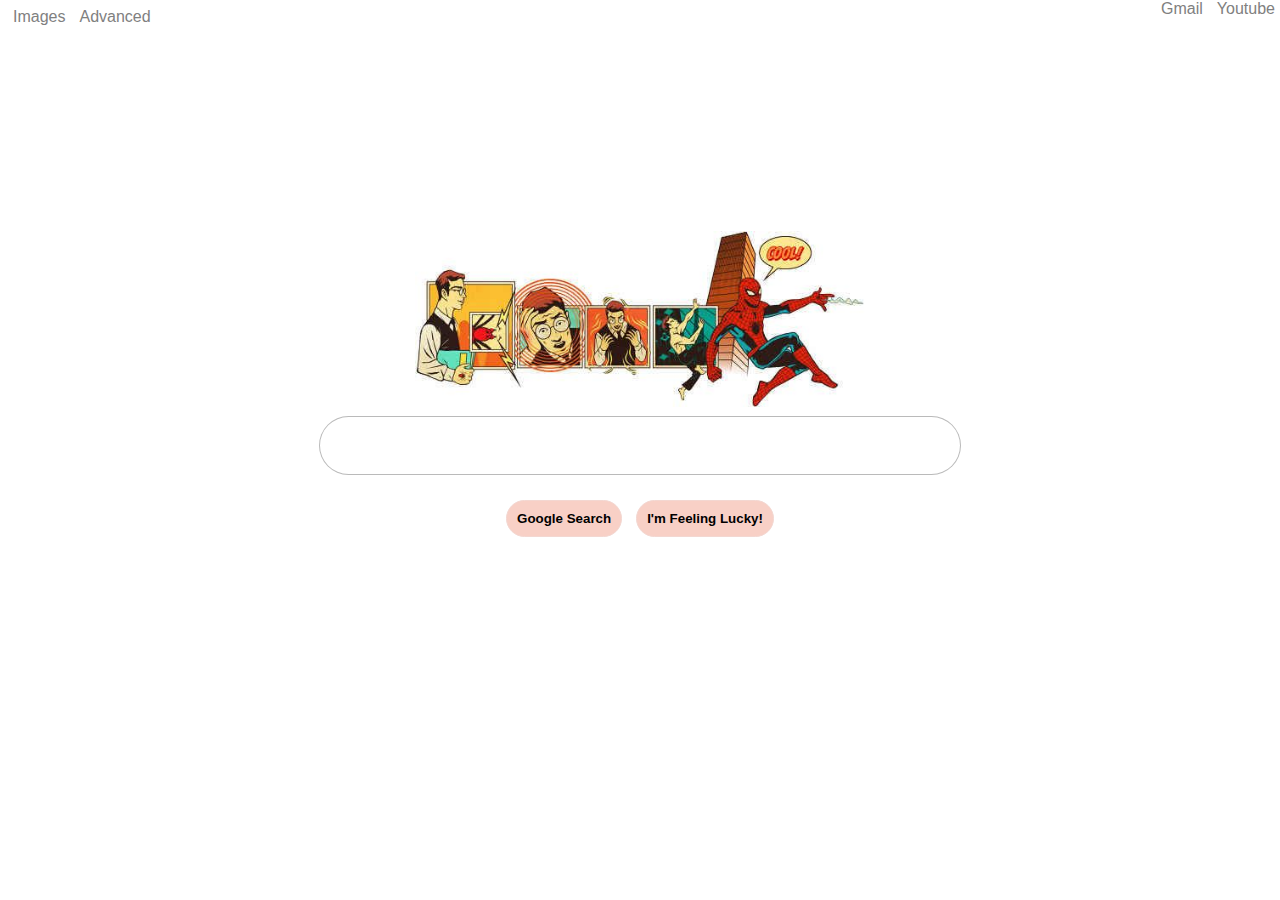
<file: index.html>
<!DOCTYPE html>
<html lang="en">
    <head>
        <title>Search</title>
        <link href="style.css"rel="stylesheet">
        <script defer src="j.js"></script>
    </head>
    <body>
        <a href="image.html">Images</a>
        <a href="advanced.html">Advanced</a>
        <div id="topright"><a href="https://mail.google.com/mail/?tab=rm&ogbl" class="baza">Gmail</a>
        <a href="https://www.youtube.com/" class="baza">Youtube</a></div>
        <form action="https://www.google.com/search">
            <a href='https://en.wikipedia.org/wiki/Spider-Man'><img src="spiderman.jpg" alt="spiderman" width="450"></a>
            <input type="text" name="q" placeholder="" id="queryInput">
            <div><input type="submit" value="Google Search">
            <input type="submit" value="I'm Feeling Lucky!"></div>
        </form>
    </body>
</html>
</file>
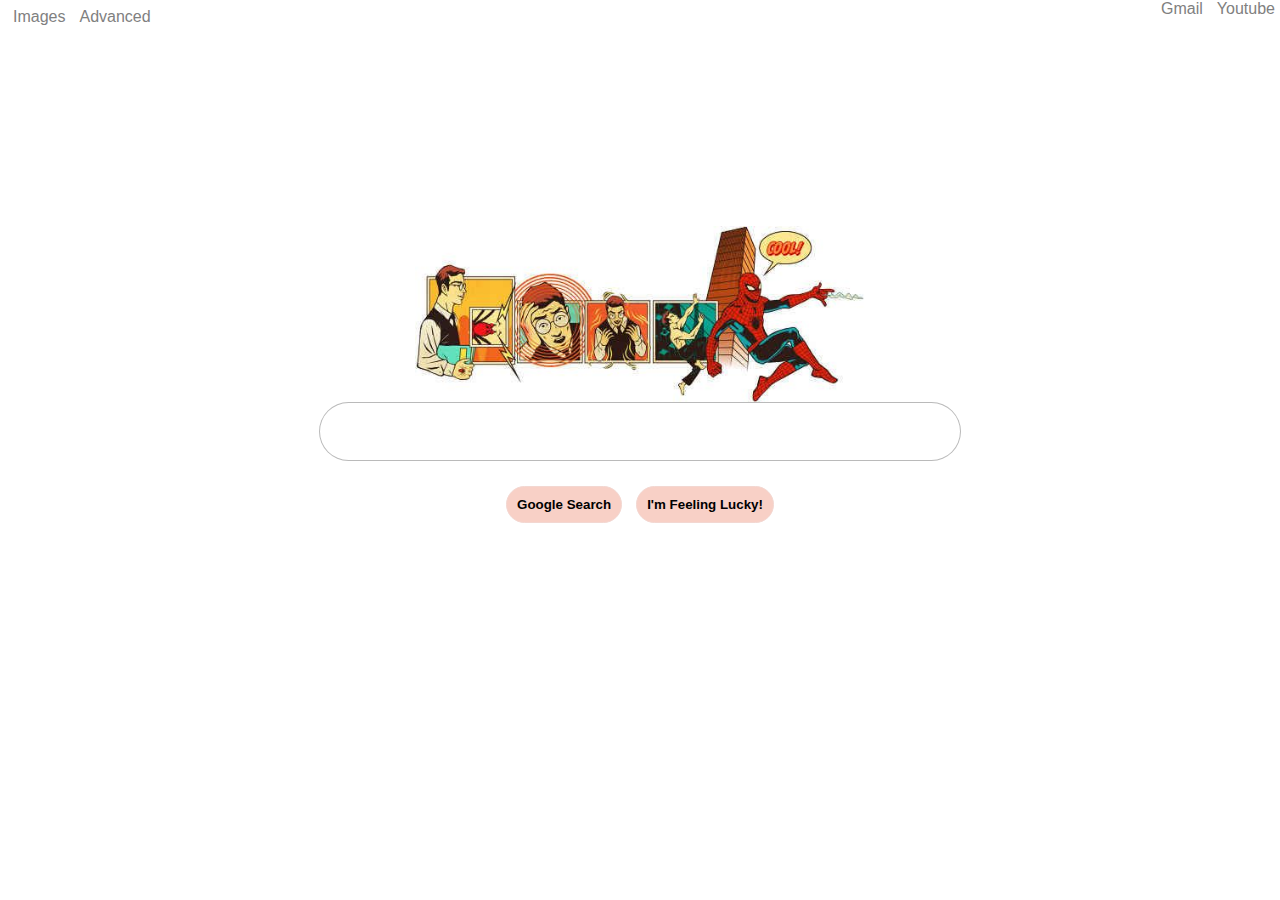
<file: advanced.html>
<!DOCTYPE html>
<html lang="en">
    <head>
        <title>Search</title>
        <link href="style.css"rel="stylesheet">
        <script defer src="j.js"></script>
    </head>
    <body>
        <a href="image.html">Images</a>
        <a href="advanced.html">Advanced</a>
        <div id="topright"><a href="advanced.html" class="baza">Gmail</a>
        <a href="advanced.html" class="baza">Youtube</a></div>
        <form action="https://www.google.com/search">
            <img src="spiderman.jpg" alt="spiderman" width="450">
            <input type="text" name="q" placeholder="" id="queryInput">
            <div><input type="submit" value="Google Search">
            <input type="submit" value="I'm Feeling Lucky!"></div>
        </form>
    </body>
</html>
</file>
<file: style.css>
form {
    display: flex;
    flex-direction: column;
    align-items: center;
    margin: 200px;
}
form input[type="text"] {
    border-radius: 50px;
    border: 0.5px solid rgb(117, 117, 117, 0.5);
    padding: 20px;
    font-family: sans-serif;
    font-size: 15px;
    width: 600px;
    margin-bottom: 20px;
}
h1 {
    font-family: sans-serif;
    color: rgb(120, 171, 247);
    font-size: 50px;
    
}
form input[type="submit"] {
    padding: 10px;
    margin: 5px;
    font-weight: bold;
    border: 0.5px solid rgb(243, 215, 209);
    background-color: rgb(245, 192, 179, 0.75);
    border-radius: 20px;
}

form input[type='submit']:hover {
    padding: 10px;
    margin: 5px;
    font-weight: bold;
    border: 0.5px solid rgb(243, 215, 209);
    background-color: rgba(238, 59, 14, 0.75);
    border-radius: 20px;
    cursor: pointer;
}
a {
    text-decoration:none;
    color: grey;
    margin: 5px;
    font-family: sans-serif;

}
 #topright {                
    position: absolute;
    top: 0;
    right: 0;
}


@keyframes blink {
    0% {
      opacity: 1;
    }
    50% {
      opacity: 0;
    }
    100% {
      opacity: 1;
    }
  }
</file>
